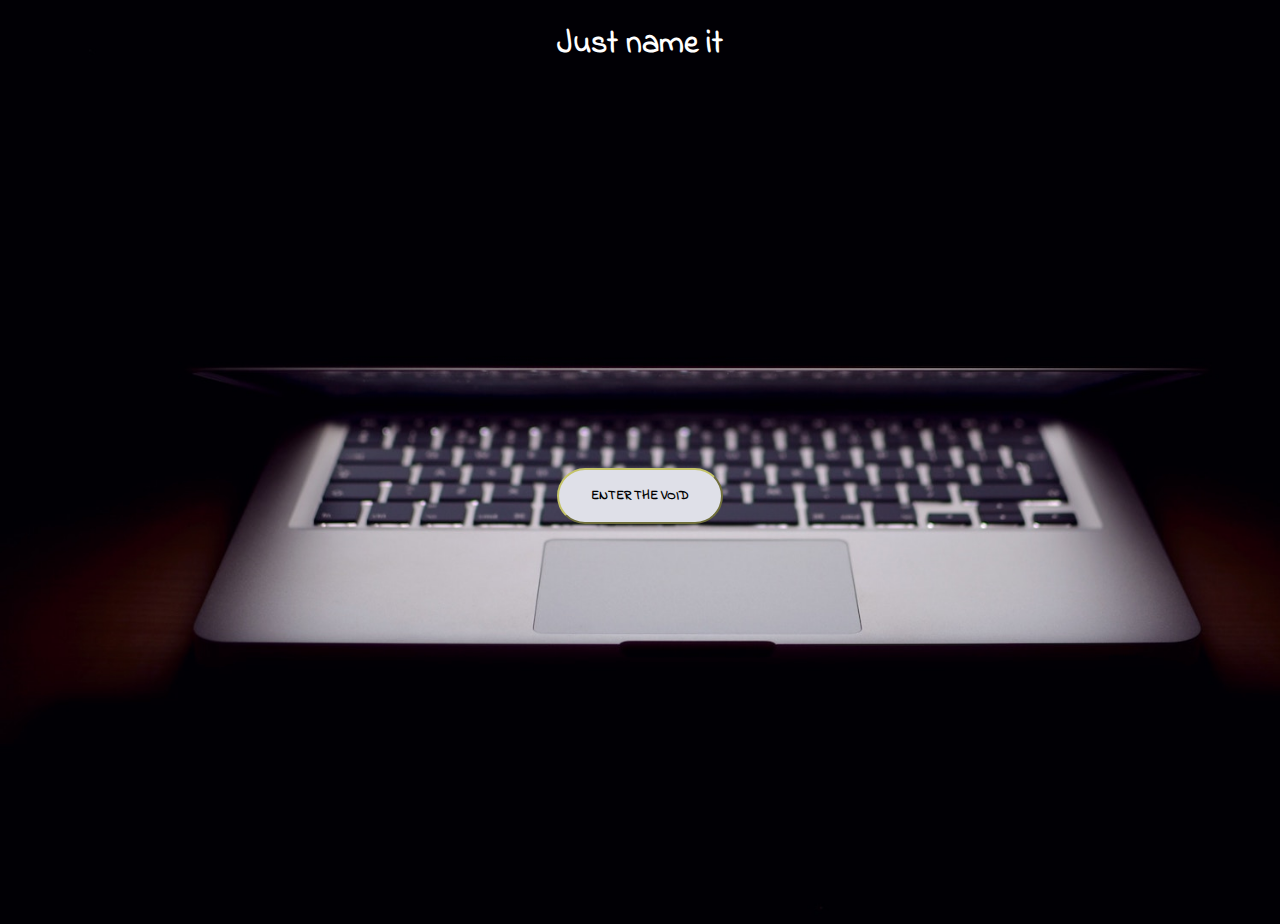
<file: index.html>
<!DOCTYPE html>
<html>
<head>
	<title>SCREEN</title>
	<link href="https://fonts.googleapis.com/css?family=Indie+Flower" rel="stylesheet">
	<link href="style.css" rel="stylesheet">
	<link href="//cdn-images.mailchimp.com/embedcode/slim-10_7.css" rel="stylesheet" type="text/css">
		<style type="text/css">
			#mc_embed_signup{ clear:left; font:14px Helvetica,Arial,sans-serif; }
			</style>
</head>
<body>
	<header calss="some1 text-center text-white d-flex">
       <h1>
       	<strong>Just name it</strong>
       </h1>
      <!--  <hr> -->
   </header>
   <div class="container">
				<div id="mc_embed_signup">
		<form action="https://smthfsoul.us19.list-manage.com/subscribe/post?u=563c0406e5faad30ce6d98a38&amp;id=0dd4f9ea01" method="post" id="mc-embedded-subscribe-form" name="mc-embedded-subscribe-form" class="validate" target="_blank" novalidate>
		    <div id="mc_embed_signup_scroll">
		    <div style="position: absolute; left: -5000px;" aria-hidden="true"><input type="text" name="b_563c0406e5faad30ce6d98a38_0dd4f9ea01" tabindex="-1" value=""></div>
		    <div class="clear"><input type="submit" value="Enter the void" class="btn btn-primary btn-lg name="subscribe" id="mc-embedded-subscribe" class="button"></div>
		    </div>
		</form>
		</div>
   	</div>
</body>
</html>
</file>
<file: style.css>
body {
	font-family: 'Indie Flower', cursive;
	background-image: url("065header.jpg");
	text-align: center;
	background-color: white;
	background-size: cover;
    height: 100%;
}

h1 {
	color: white;
}

.btn-primary:hover {
  background-color: #6868c4;
  border-color: #6868c4;
  border-width: 5px;
  cursor: pointer;
}

.btn-primary {
  background-color: #dfe0e8;
  border-color: #c4c368; 
}

.btn-lg {
  padding: 1rem 2rem; 
}

.btn {
 font-weight: 800;
 text-transform: uppercase;
 border-radius: 300px;
 font-family: 'Indie Flower', cursive;
}

hr {
  max-width: 65px;
  border-width: 3px;
  border-color: #6868c4; 
}

.container, hr {
	display: flex;
	margin: 400px;
	justify-content:center;
	
}
</file>
